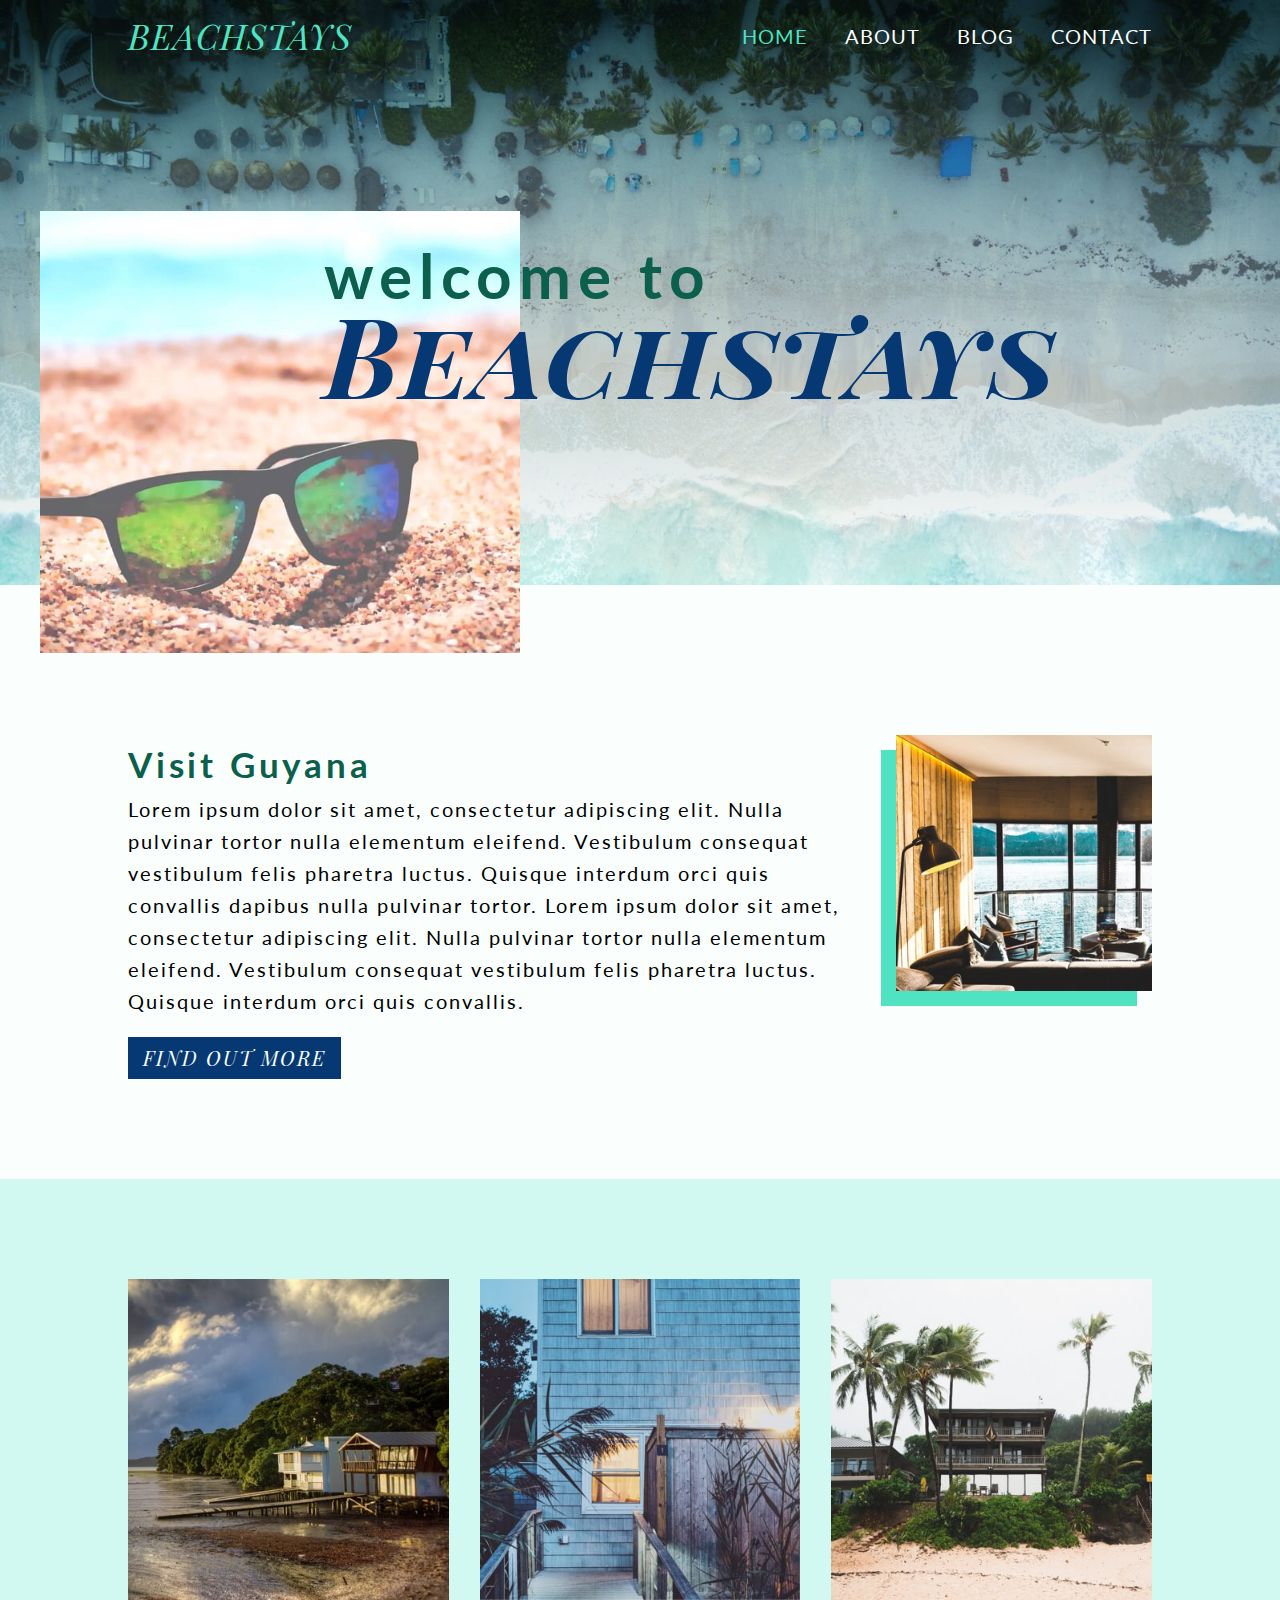
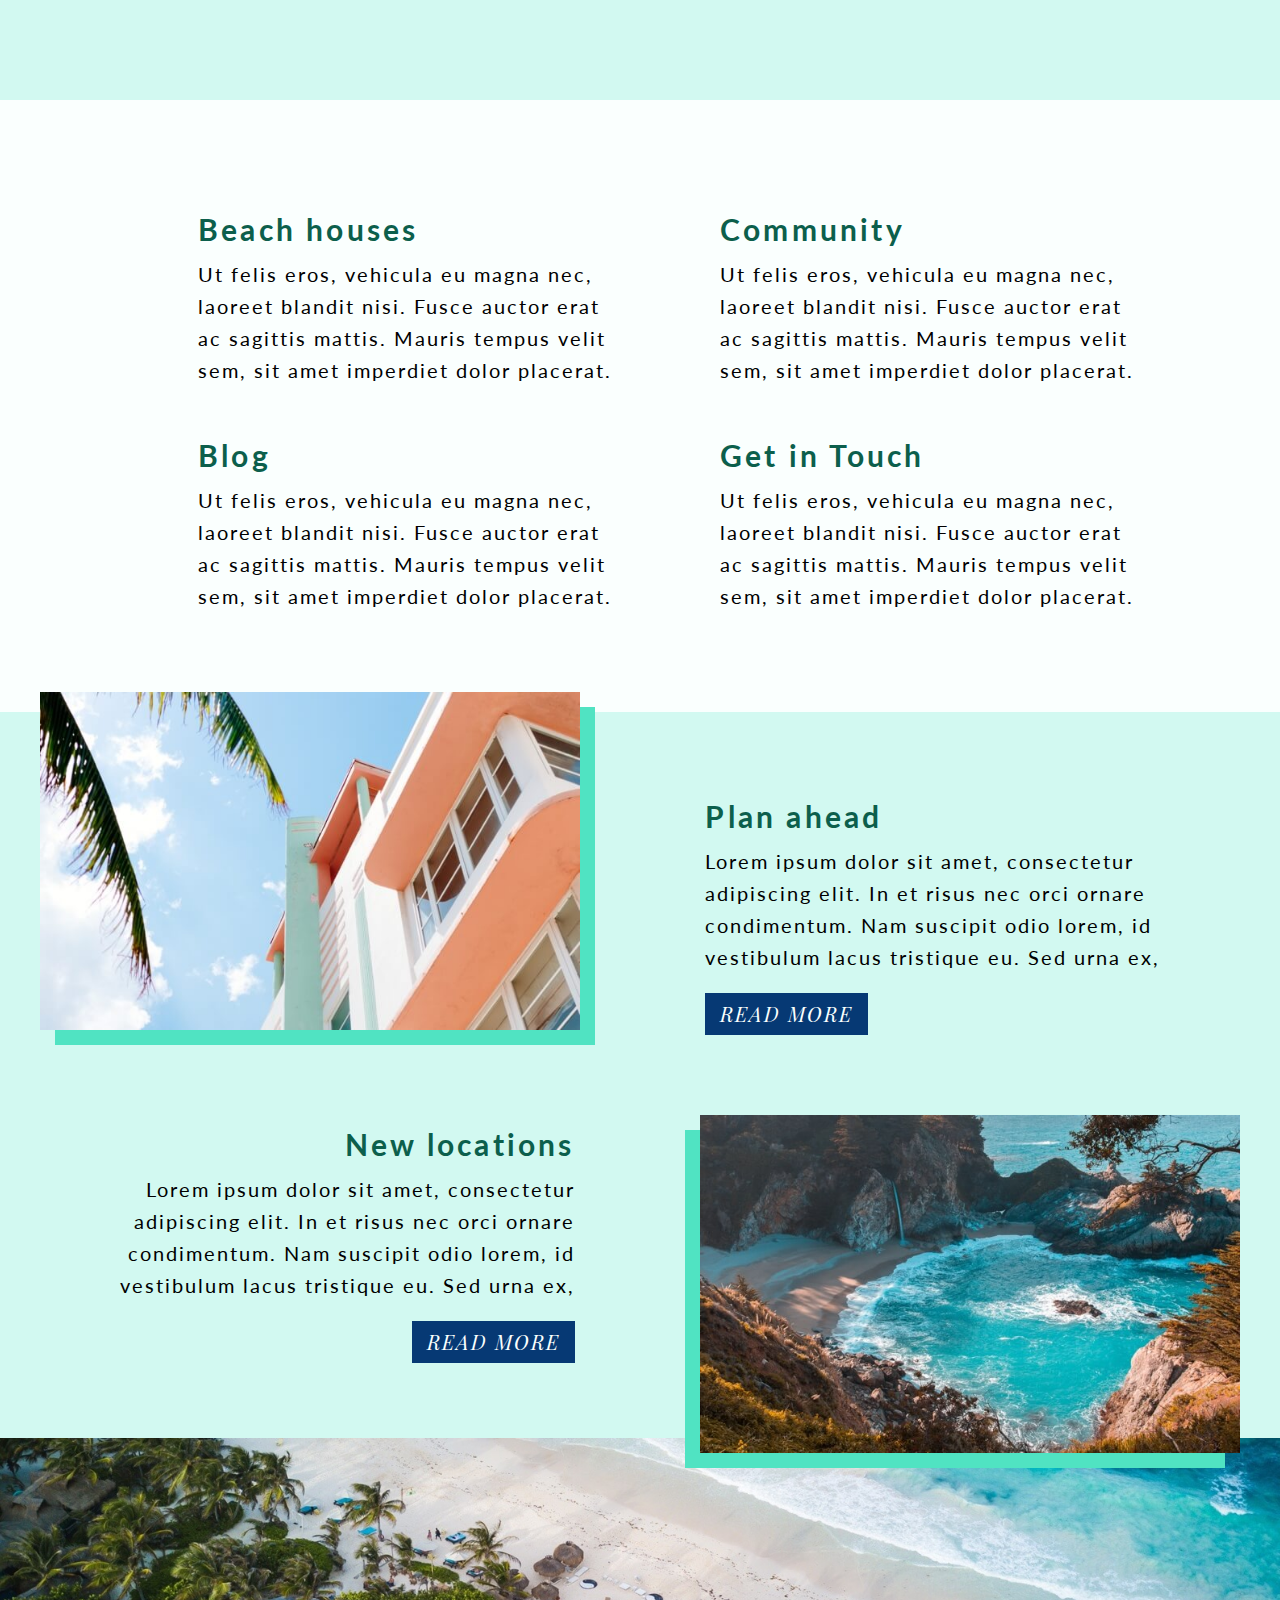
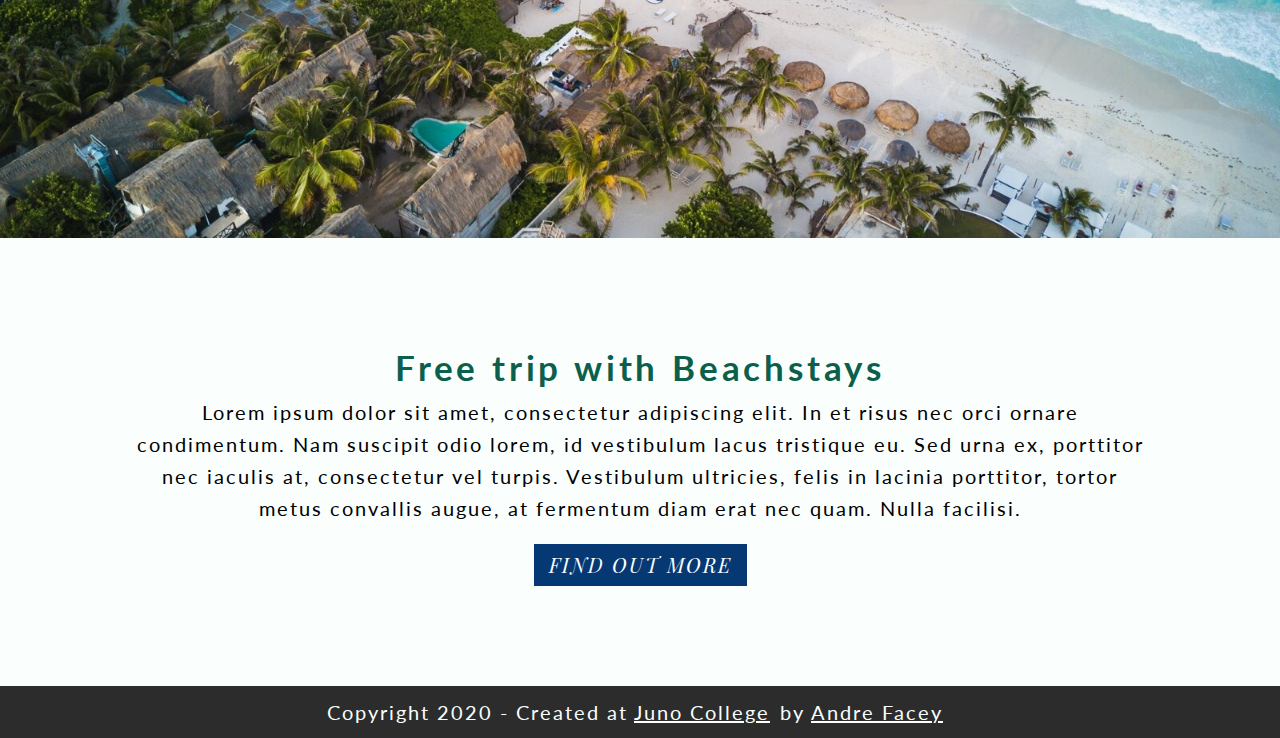
<file: index.html>
<!DOCTYPE html>
<html lang="en">
<head>
  <meta charset="UTF-8">
  <meta name="viewport" content="width=device-width, initial-scale=1.0">
  <!-- Favicons generated from https://favicon.io/emoji-favicons/desert-island/ -->
  <link rel="apple-touch-icon" sizes="180x180" href="./assets/favicon/apple-touch-icon.png">
  <link rel="icon" type="image/png" sizes="32x32" href="./assets/favicon/favicon-32x32.png">
  <link rel="icon" type="image/png" sizes="16x16" href="./assets/favicon/favicon-16x16.png">
  <link rel="manifest" href="./assets/favicon/site.webmanifest">
  <!-- Google Fonts -->
  <link href="https://fonts.googleapis.com/css2?family=Lato:wght@400;700&family=Playfair+Display+SC:ital,wght@1,700&display=swap" rel="stylesheet">
  <!-- Font Awesome -->
  <link rel="stylesheet" href="https://use.fontawesome.com/releases/v5.13.1/css/all.css" integrity="sha384-xxzQGERXS00kBmZW/6qxqJPyxW3UR0BPsL4c8ILaIWXva5kFi7TxkIIaMiKtqV1Q" crossorigin="anonymous">
  <!-- Main Stylesheet -->
  <link rel="stylesheet" href="./styles/style.css">
  <title>Beachstays | Home</title>
</head>
<body class="home">
  <header>
    <!-- skip-links -->
    <nav class="skip-links">
      <ul>
        <li><a href="#main">Skip to main content</a></li>
        <li><a href="#features">Skip to features content</a></li>
        <li><a href="#blogs">Skip to blog section</a></li>
        <li><a href="#contest">Skip to contest section</a></li>
      </ul>
    </nav><!-- ./skip-links -->

    <div class="wrapper-large">
      <div class="wrapper">
        <nav class="main-nav">
          <p class="logo">Beachstays</p>
  
          <!-- hamburger menu icon -->
          <input type="checkbox" id="menu-checkbox" class="menu-checkbox visuallyHidden">
          <label class="menu-icon" for="menu-checkbox">
            <span class="menu-bars" aria-hidden=“true”></span>
            <span class="sr-only">Click here to toggle the navigation menu</span>
          </label>
          <!-- ./hamburger menu icon -->
          
          <!-- main-nav links -->
          <ul>
            <li><a class="link-active" href="./">Home</a></li>
            <li><a href="#">About</a></li>
            <li><a href="./blog.html">Blog</a></li>
            <li><a href="./contact.html">Contact</a></li>
          </ul>
          <!-- main-nav links -->
        </nav><!-- ./main-nav -->
    
        <div class="heading-text">
          <h1><span>Welcome to</span> Beachstays</h1>
        </div>
        
        <div class="img-container">
          <img src="./assets/header-box.jpg" alt="Sunglasses laying on the beach sand">
        </div>
      </div> <!-- ./wrapper -->
    </div><!-- ./wrapper-large-->
  </header>

  <main id="main">
<!-- START of SPOTLIGHT SECTION -->
    <section id="spotlight" class="spotlight">
      <div class="wrapper flex-container">
        <div class="spotlight-content">
          <h2>Visit Guyana</h2>
          <p>Lorem ipsum dolor sit amet, consectetur adipiscing elit. Nulla pulvinar tortor nulla elementum eleifend. Vestibulum consequat vestibulum felis pharetra luctus. Quisque interdum orci quis convallis dapibus nulla pulvinar tortor. Lorem ipsum dolor sit amet, consectetur adipiscing elit. Nulla pulvinar tortor nulla elementum eleifend. Vestibulum consequat vestibulum felis pharetra luctus. Quisque interdum orci quis convallis.</p>
          <a href="#" class="btn">Find out more</a>
        </div><!-- ./spotlight-content-->
        <div class="img-container">
          <img src="./assets/small-box.jpg" alt="Room with window outlooking the water">
        </div><!-- ./img-container -->
      </div><!-- ./wrapper + flex-container -->
    </section><!-- ./spotlight section-->

<!-- START of GALLERY SECTION -->
    <section class="gallery">
      <div class="wrapper flex-container">
        <div class="img-container"><img src="./assets/gallery-image1.jpg" alt="Overlooking two beach houses surrounded by trees with their docks extending the water"></div>
        <div class="img-container"><img src="./assets/gallery-image2.jpg" alt="Walkway to a house at dawn surrounded by bushes"></div>
        <div class="img-container"><img src="./assets/gallery-image3.jpg" alt="Three story house on the beach shore surrounded by palm trees"></div>
      </div>
    </section><!-- ./gallery section -->

    <!-- START of FEATURES SECTION -->
    <section id="features" class="features">
      <div class="wrapper grid-container">
        <h2 class="sr-only">Features</h2>
        <!-- Beach Houses -->
        <div class="feature-container">
          <div class="icon-container fa-stack" aria-hidden="true">
            <i class="fas fa-circle fa-stack-2x"></i>
            <i class="fas fa-home fa-stack-1x"></i>
          </div><!-- ./icon-container + fa-stack -->
          <div class="feature-content">
            <h3>Beach houses</h3>
            <p>Ut felis eros, vehicula eu magna nec, laoreet blandit nisi. Fusce auctor erat ac sagittis mattis. Mauris tempus velit sem, sit amet imperdiet dolor placerat.</p>
          </div><!-- ./feature-content -->
        </div><!-- ./feature-container -->

        <!-- Community -->
        <div class="feature-container">
          <div class="icon-container fa-stack" aria-hidden="true">
            <i class="fas fa-circle fa-stack-2x"></i>
            <i class="fas fa-users fa-stack-1x"></i>
          </div><!-- ./icon-container + fa-stack -->
          <div class="feature-content">
            <h3>Community</h3>
            <p>Ut felis eros, vehicula eu magna nec, laoreet blandit nisi. Fusce auctor erat ac sagittis mattis. Mauris tempus velit sem, sit amet imperdiet dolor placerat.</p>
          </div><!-- ./feature-content -->
        </div><!-- ./feature-container -->
      
        <!-- Blog -->
        <div class="feature-container">
          <div class="icon-container fa-stack" aria-hidden="true">
            <i class="fas fa-circle fa-stack-2x"></i>
            <i class="fas fa-file fa-stack-1x"></i>
          </div><!-- ./icon-container + fa-stack -->
          <div class="feature-content">
            <h3>Blog</h3>
            <p>Ut felis eros, vehicula eu magna nec, laoreet blandit nisi. Fusce auctor erat ac sagittis mattis. Mauris tempus velit sem, sit amet imperdiet dolor placerat.</p>
          </div><!-- ./feature-content -->
        </div><!-- ./feature-container-->

        <!-- Get in Touch -->
        <div class="feature-container">
          <div class="icon-container fa-stack" aria-hidden="true">
            <i class="fas fa-circle fa-stack-2x"></i>
            <i class="fas fa-phone fa-stack-1x"></i>
          </div><!-- ./icon-container + fa-stack -->
          <div class="feature-content">
            <h3>Get in Touch</h3>
            <p>Ut felis eros, vehicula eu magna nec, laoreet blandit nisi. Fusce auctor erat ac sagittis mattis. Mauris tempus velit sem, sit amet imperdiet dolor placerat.</p>
          </div><!-- ./feature-content -->
        </div><!-- ./feature-container -->

      </div> <!-- ./wrapper + grid-container -->
    </section><!-- ./features section -->
  
    <!-- START of BLOGS SECTION -->
    <section id="blogs" class="blogs">
      <div class="wrapper-large grid-container">
        <h2 class="sr-only">Blog Posts</h2>
        <div class="blog-container">
          <div class="img-container">
            <img src="./assets/left-image.jpg" alt="Upward look of a white and peach coloured building and the blue sky">
          </div><!-- ./img-container -->

          <!-- Plan ahead -->
          <article class="blog-post">
            <div class="wrapper">
              <h3>Plan ahead</h3>
              <p>Lorem ipsum dolor sit amet, consectetur adipiscing elit. In et risus nec orci ornare condimentum. Nam suscipit odio lorem, id vestibulum lacus tristique eu. Sed urna ex, </p>
              <a href="#" class="btn">Read more <span class="sr-only">of the plan ahead blog post</span></a>
            </div><!-- ./wrapper -->
          </article><!-- ./blog-post -->
        </div><!-- ./blog-container -->
  
        <!-- New locations -->
        <div class="blog-container">

          <div class="img-container">
            <img src="./assets/right-image.jpg" alt="High vantage view of a beach and the ocean surrounded by low mountains">
          </div><!-- ./img-container-->

          <article class="blog-post">
            <div class="wrapper">
              <h3>New locations</h3>
              <p>Lorem ipsum dolor sit amet, consectetur adipiscing elit. In et risus nec orci ornare condimentum. Nam suscipit odio lorem, id vestibulum lacus tristique eu. Sed urna ex, </p>
              <a href="#" class="btn">Read more <span class="sr-only">of the new locations blog post</span></a>
            </div><!-- ./wrapper -->
          </article><!-- ./blog-post -->

        </div><!-- ./blog-container -->
      </div><!-- ./wrapper-large + grid-container -->
      
    </section><!-- ./blog section -->

    <!-- START of CONTEST SECTION -->
    <section id="contest" class="contest">
      <div class="img-container">
        <img src="./assets/banner-image.jpg" alt="Birds eye view of beach shore with palm trees and gazebos">
      </div><!-- ./img-container -->

      <div class="wrapper">
        <h2>Free trip with Beachstays</h2>
        <p>Lorem ipsum dolor sit amet, consectetur adipiscing elit. In et risus nec orci ornare condimentum. Nam suscipit odio lorem, id vestibulum lacus tristique eu. Sed urna ex, porttitor nec iaculis at, consectetur vel turpis. Vestibulum ultricies, felis in lacinia porttitor, tortor metus convallis augue, at fermentum diam erat nec quam. Nulla facilisi.</p>
        <a href="#" class="btn">Find out more</a>
      </div><!-- ./wrapper -->

    </section><!-- ./content section-->
  </main>
  <!-- START of FOOTER -->
  <footer>
    <p>Copyright 2020 - Created at <a href="https://junocollege.com" target="_blank"  rel="noopner noreferrer">Juno College</a>by <a href="https://andrefacey.com" target="_blank" rel="noopner noreferrer">Andre Facey</a></p>
  </footer>
</body>
</html>
</file>
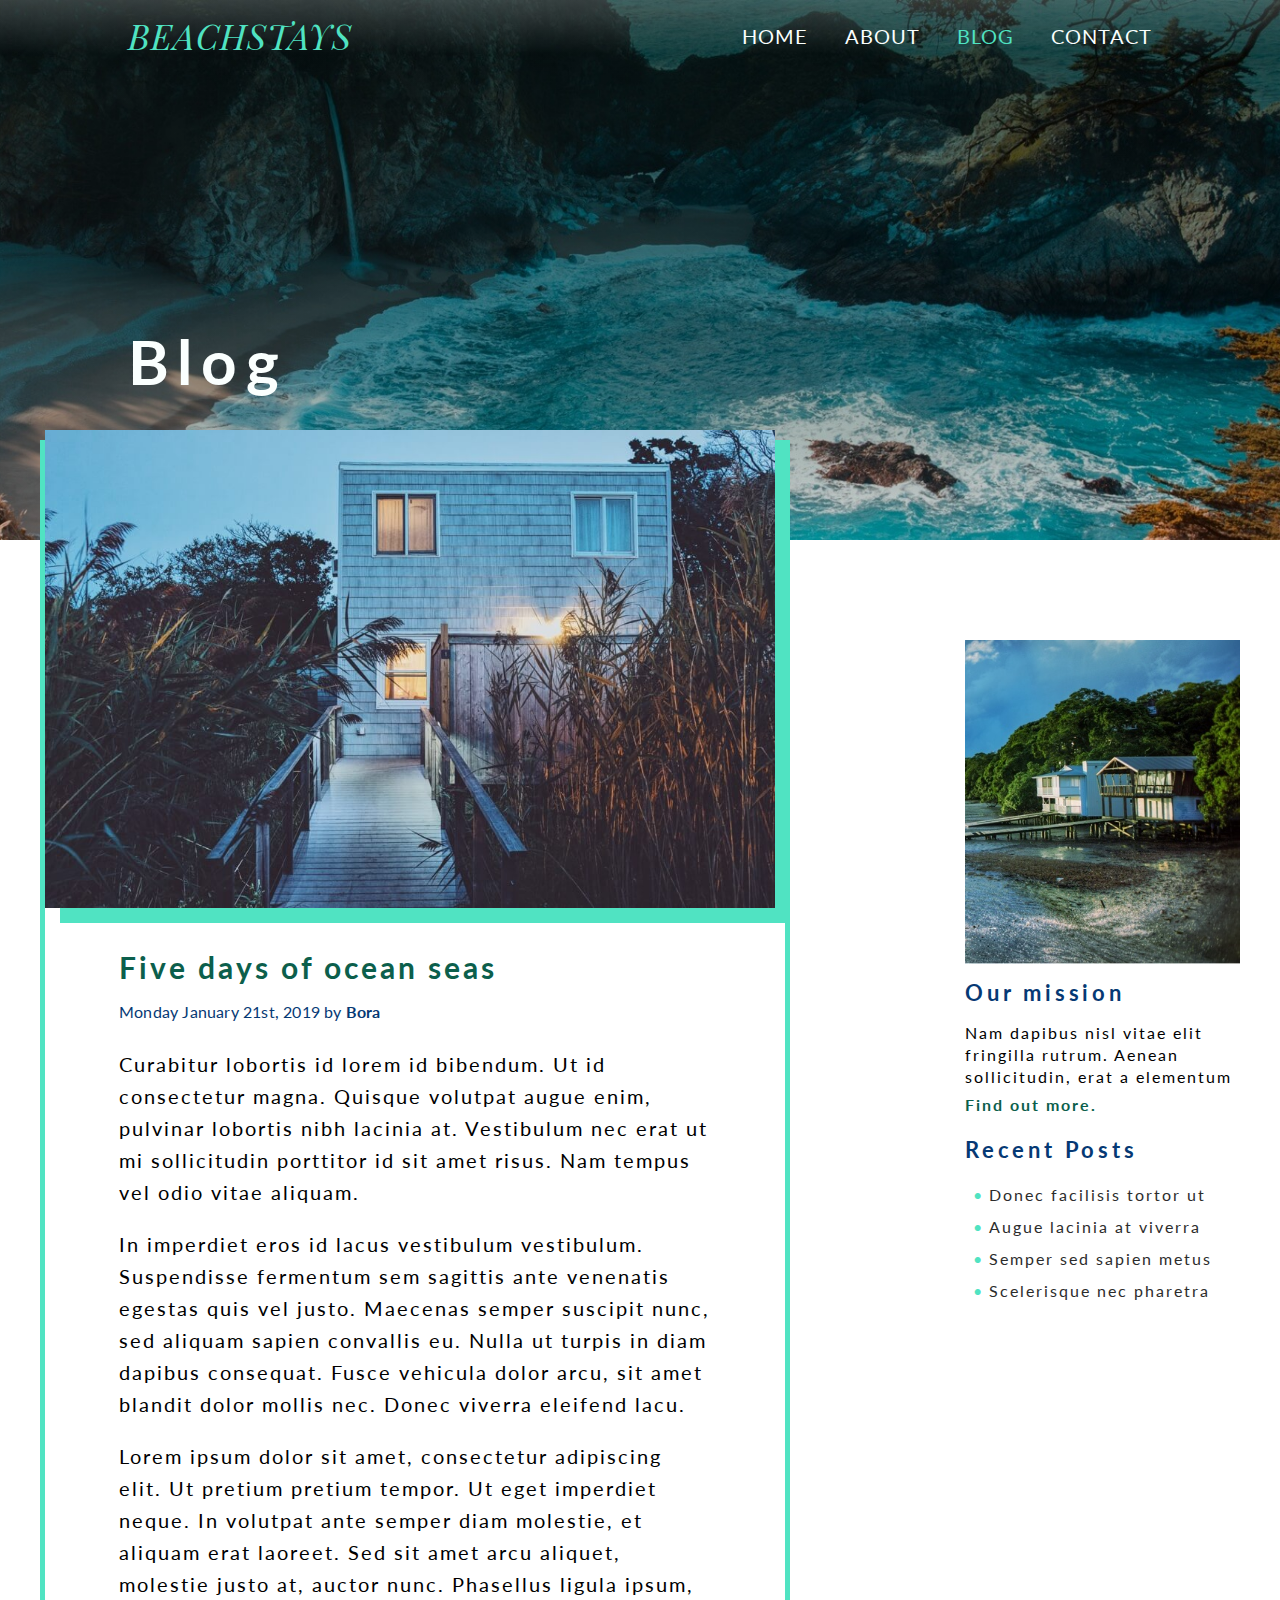
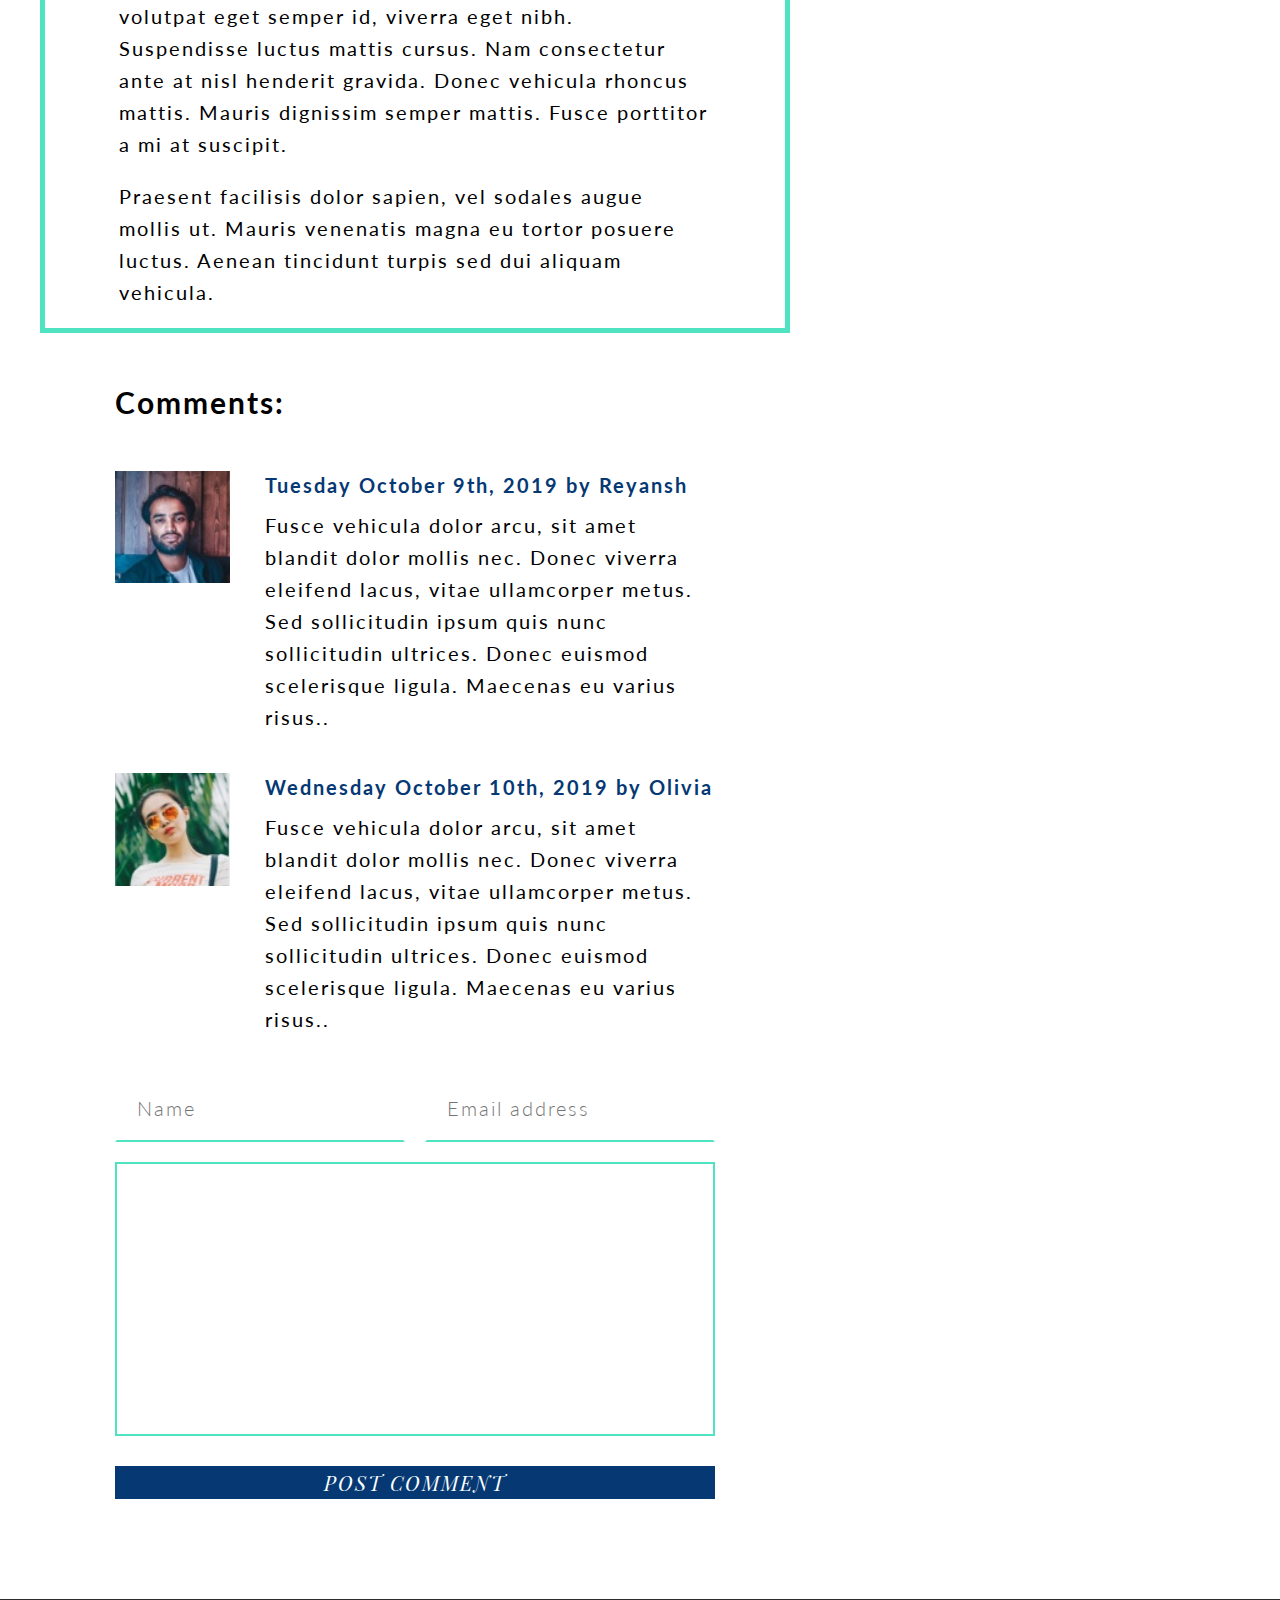
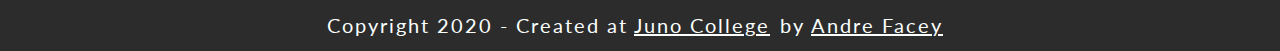
<file: blog.html>
<!DOCTYPE html>
<html lang="en">
<head>
  <meta charset="UTF-8">
  <meta name="viewport" content="width=device-width, initial-scale=1.0">
  <!-- Favicons generated from https://favicon.io/emoji-favicons/desert-island/ -->
  <link rel="apple-touch-icon" sizes="180x180" href="./assets/favicon/apple-touch-icon.png">
  <link rel="icon" type="image/png" sizes="32x32" href="./assets/favicon/favicon-32x32.png">
  <link rel="icon" type="image/png" sizes="16x16" href="./assets/favicon/favicon-16x16.png">
  <link rel="manifest" href="./assets/favicon/site.webmanifest">
  <!-- Google Fonts -->
  <link href="https://fonts.googleapis.com/css2?family=Lato:wght@400;700&family=Playfair+Display+SC:ital,wght@1,700&display=swap" rel="stylesheet">
  <!-- Main Stylesheet -->
  <link rel="stylesheet" href="./styles/style.css">
  <title>Beachstays | Blog</title>
</head>
<body class="blog">
  <header>
    <!-- skip-links -->
    <nav class="skip-links">
      <ul>
        <li><a href="#blog-post">Skip to blog content</a></li>
        <li><a href="#blog-post-comments">Skip to blog comments</a></li>
        <li><a href="#blog-submit-comment">Skip to submit comment</a></li>
      </ul>
    </nav><!-- ./skip-links -->
    <div class="wrapper-large">
      <div class="wrapper">
        <!-- main-nav -->
        <nav class="main-nav">
          <p class="logo">Beachstays</p>
  
          <!-- hamburger menu -->
          <input type="checkbox" id="menu-checkbox" class="menu-checkbox visuallyHidden">
          <label class="menu-icon" for="menu-checkbox">
            <span class="menu-bars" aria-hidden=“true”></span>
            <span class="sr-only">Click here to toggle the navigation menu</span>
          </label>
          <!-- ./hamburger menu -->

          <ul>
            <li><a href="./">Home</a></li>
            <li><a href="#">About</a></li>
            <li><a class="link-active" href="./blog.html">Blog</a></li>
            <li><a href="./contact.html">Contact</a></li>
          </ul>
        </nav>
        <!-- ./main-nav -->
    
        <h1>Blog</h1>
        
      </div> <!-- ./wrapper -->
    </div><!-- ./wrapper-large -->
  </header>

<!-- START of MAIN -->
  <main id="main">
    <div class="wrapper-large flex-container">

      <section id="blog-post" class="blog-post">
        <div class="blog-post-content">
          
          <div class="img-container">
            <img src="./assets/post-image.jpg" alt="Walkway to a house at dawn surrounded by bushes">
          </div><!-- ./img-container -->

          <div class="wrapper">
            <!-- start of blog-content -->
            <article class="blog-content">
              <h2>Five days of ocean seas</h2>
              <p class="blog-content-date">Monday January 21st, 2019 by <strong>Bora</strong></p>
              
              <p class="blog-content-paragraph">
                Curabitur lobortis id lorem id bibendum. Ut id consectetur magna. Quisque volutpat augue enim, pulvinar lobortis nibh lacinia at. Vestibulum nec erat ut mi sollicitudin porttitor id sit amet risus. Nam tempus vel odio vitae aliquam.
              </p>
  
              <p class="blog-content-paragraph">
                In imperdiet eros id lacus vestibulum vestibulum. Suspendisse fermentum sem sagittis ante venenatis egestas quis vel justo. Maecenas semper suscipit nunc, sed aliquam sapien convallis eu. Nulla ut turpis in diam dapibus consequat. Fusce vehicula dolor arcu, sit amet blandit dolor mollis nec. Donec viverra eleifend lacu.
              </p>
  
              <p class="blog-content-paragraph">
                Lorem ipsum dolor sit amet, consectetur adipiscing elit. Ut pretium pretium tempor. Ut eget imperdiet neque. In volutpat ante semper diam molestie, et aliquam erat laoreet. Sed sit amet arcu aliquet, molestie justo at, auctor nunc. Phasellus ligula ipsum, volutpat eget semper id, viverra eget nibh. Suspendisse luctus mattis cursus. Nam consectetur ante at nisl henderit gravida. Donec vehicula rhoncus mattis. Mauris dignissim semper mattis. Fusce porttitor a mi at suscipit.
              </p>
              
              <p class="blog-content-paragraph">
                Praesent facilisis dolor sapien, vel sodales augue mollis ut. Mauris venenatis magna eu tortor posuere luctus. Aenean tincidunt turpis sed dui aliquam vehicula.
              </p>
            </article><!-- ./blog-content -->
          </div> <!-- ./wrapper -->
        </div><!-- ./blog-post-content -->

        <!-- start of blog-post-comments -->
        <div id="blog-post-comments" class="blog-post-comments">

          <div class="wrapper flex-container">
            <h2>Comments:</h2>

            <article class="comment-container">
              <div class="img-container">
                <img src="./assets/comment-image.jpg" alt="Reyansh">
              </div><!-- ./img-container -->
              <div class="comment-content">
                <h3>Tuesday October 9th, 2019 by Reyansh</h3>
                <p>Fusce vehicula dolor arcu, sit amet blandit dolor mollis nec. Donec viverra eleifend lacus, vitae ullamcorper metus. Sed sollicitudin ipsum quis nunc sollicitudin ultrices. Donec euismod scelerisque ligula. Maecenas eu varius risus..</p>
              </div><!-- ./comment-content-->
            </article><!-- ./comment-container -->

            <article class="comment-container">
              <div class="img-container">
                <img src="./assets/comment-image2.jpg" alt="Olivia">
              </div><!-- ./img-container -->
              <div class="comment-content">
                <h3>Wednesday October 10th, 2019 by Olivia</h3>
                <p>Fusce vehicula dolor arcu, sit amet blandit dolor mollis nec. Donec viverra eleifend lacus, vitae ullamcorper metus. Sed sollicitudin ipsum quis nunc sollicitudin ultrices. Donec euismod scelerisque ligula. Maecenas eu varius risus..</p>
              </div><!-- ./comment-content-->
            </article><!-- ./comment-container -->
  
            <form id="blog-submit-comment" action="#">
              <fieldset>
                <legend class="sr-only">Enter your Name and Email Address</legend>
                <!-- chrome does not apply flex-container to a fieldset -->
                <div class="container">
                  <label class="sr-only" for="name">Name</label>
                  <input type="text" id="name" name="name" placeholder="Name">
    
                  <label class="sr-only" for="email">Email address</label>
                  <input type="email" id="email" name="email" placeholder="Email address">
                </div><!-- ./container-->
              </fieldset>

              <label class="sr-only" for="comment">Comment</label>
              <textarea name="comment" id="comment" cols="30" rows="10"></textarea>

              <input type="submit" class="btn" value="post comment">
            </form><!-- ./blog-submit-comment -->

          </div><!-- ./wrapper + container -->
        </div><!-- ./blog-post-comments -->

      </section><!-- ./blog-post section-->

      <!-- START of ASIDE -->
      <aside>
        <div class="img-container">
          <img src="./assets/sidebar-image.jpg" alt="Overlooking two beach houses surrounded by trees with their docks extending the water">
        </div><!-- ./img-container -->
        
        <div class="aside-content">
          <article class="aside-mission">
            <h2>Our mission</h2>  
            <p>Nam dapibus nisl vitae elit fringilla rutrum. Aenean sollicitudin, erat a elementum</p>
            <a href="#">Find out more.</a>
          </article><!-- ./aside-mission-->

          <article class="aside-recent-posts">
            <h2>Recent Posts</h2>
            <ul>
              <li><a href="#">Donec facilisis tortor ut</a></li>
              <li><a href="#">Augue lacinia at viverra</a></li>
              <li><a href="#">Semper sed sapien metus</a></li>
              <li><a href="#">Scelerisque nec pharetra</a></li>
            </ul>
          </article><!-- ./aside-content-posts -->
        </div><!-- ./aside-content -->
      
      </aside>
      
    </div> <!-- ./wrapper-large + flex-container -->
  </main>
  <!-- START of FOOTER -->
  <footer>
    <p>Copyright 2020 - Created at <a href="https://junocollege.com" target="_blank"  rel="noopner noreferrer">Juno College</a>by <a href="https://andrefacey.com" target="_blank" rel="noopner noreferrer">Andre Facey</a></p>
  </footer>
</body>
</html>
</file>
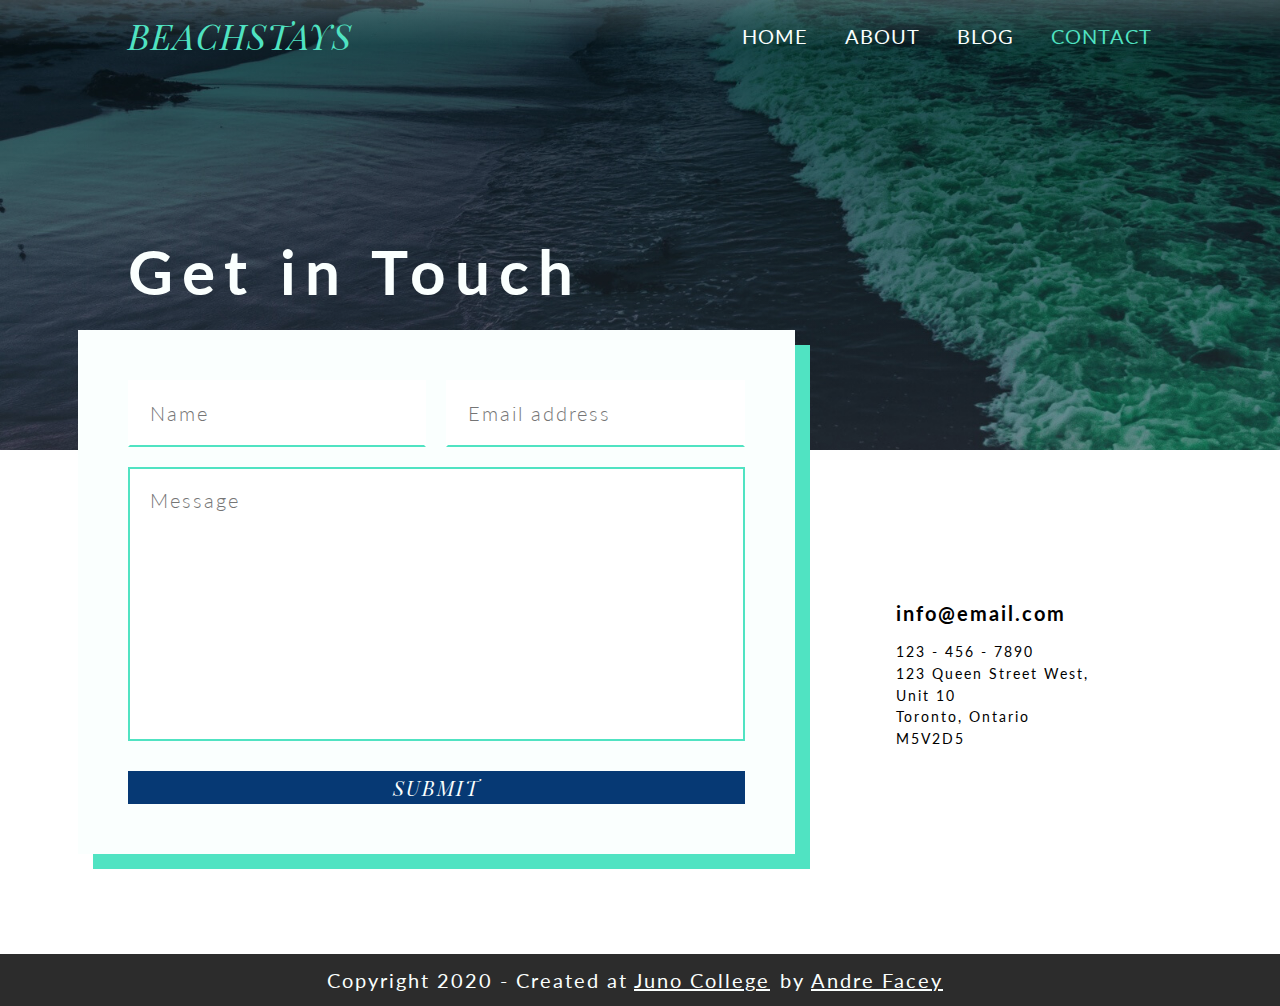
<file: contact.html>
<!DOCTYPE html>
<html lang="en">
<head>
  <meta charset="UTF-8">
  <meta name="viewport" content="width=device-width, initial-scale=1.0">
  <!-- Favicons generated from https://favicon.io/emoji-favicons/desert-island/ -->
  <link rel="apple-touch-icon" sizes="180x180" href="./assets/favicon/apple-touch-icon.png">
  <link rel="icon" type="image/png" sizes="32x32" href="./assets/favicon/favicon-32x32.png">
  <link rel="icon" type="image/png" sizes="16x16" href="./assets/favicon/favicon-16x16.png">
  <link rel="manifest" href="./assets/favicon/site.webmanifest">
  <!-- Google Fonts -->
  <link href="https://fonts.googleapis.com/css2?family=Lato:wght@400;700&family=Playfair+Display+SC:ital,wght@1,700&display=swap" rel="stylesheet">
  <!-- Font Awesome -->
  <link rel="stylesheet" href="https://use.fontawesome.com/releases/v5.13.1/css/all.css" integrity="sha384-xxzQGERXS00kBmZW/6qxqJPyxW3UR0BPsL4c8ILaIWXva5kFi7TxkIIaMiKtqV1Q" crossorigin="anonymous">
  <!-- Main Stylesheet -->
  <link rel="stylesheet" href="./styles/style.css">
  <title>Beachstays | Contact</title>
</head>
<body class="contact">
  <header>
    <!-- skip-links -->
    <nav class="skip-links">
      <ul>
        <li><a href="#contact-form">Skip to contact form</a></li>
        <li><a href="#contact-socials">Skip to social media links</a></li>
        <li><a href="#contact-email">Skip to contact email address</a></li>
        <li><a href="#contact-address">Skip to office address</a></li>
      </ul>
    </nav><!-- ./skip-links -->
    <div class="wrapper flex-container">
      <nav class="main-nav">
        <p class="logo">Beachstays</p>

        <!-- hamburger menu -->
        <input type="checkbox" id="menu-checkbox" class="menu-checkbox visuallyHidden">
        <label class="menu-icon" for="menu-checkbox">
          <span class="menu-bars" aria-hidden=“true”></span>
          <span class="sr-only">Click here to toggle the navigation menu</span>
        </label>
        <!-- ./hamburger menu -->
        <ul>
          <li><a href="./">Home</a></li>
          <li><a href="#">About</a></li>
          <li><a href="./blog.html">Blog</a></li>
          <li><a class="link-active" href="./contact.html">Contact</a></li>
        </ul>
      </nav>
  
      <h1>Get in Touch</h1>
      
    </div>
  </header>

  <!-- START of MAIN -->
  <main>
    <div class="wrapper">
      <div class="flex-container">
        <!-- START of CONTACT FORM SECTION -->
        <section id="contact-form" class="contact-form">
          <form action="#">
            <fieldset>
              <legend class="sr-only">Enter your Name and Email Address</legend>
              <div class="container"> <!-- chrome does not apply fieldset as a flex-container-->
                <!-- Name -->
                <label class="sr-only" for="name">Name</label>
                <input type="text" id="name" name="name" placeholder="Name">
                <!-- Email -->
                <label class="sr-only" for="email">Email address</label>
                <input type="email" id="email" name="email" placeholder="Email address">
              </div>
            </fieldset>
            <!-- Comment -->
            <label class="sr-only" for="comment">Comment</label>
            <textarea name="comment" id="comment" placeholder="Message" cols="30" rows="10"></textarea>
    
            <input type="submit" class="btn" value="submit">
          </form>
    
      </section><!-- ./contact-form -->
        
      <!-- START of ASIDE -->
        <aside>
          <!-- Social Icons -->
          <ul id="contact-socials" class="socials">
            
            <!-- facebook -->
            <li>
              <a href="#">
                <span class="sr-only">visit our facebook page</span>
                <i class="fab fa-facebook-f" aria-hidden="true"></i>
              </a>
            </li>

            <!-- instagram -->
            <li>
              <a href="#">
                <span class="sr-only">visit our instagram page</span>
                <i class="fab fa-instagram" aria-hidden="true"></i>
              </a>
            </li>

            <!-- twitter -->
            <li>
              <a href="#">
                <span class="sr-only">visit our twitter page</span>
                <i class="fab fa-twitter" aria-hidden="true"></i></a>
            </li>

            <!-- whatsapp -->
            <li>
              <a href="#">
                <span class="sr-only">contact us on whatsapp</span>
                <i class="fab fa-whatsapp" aria-hidden="true"></i>
              </a>
            </li>

          </ul><!-- ./socials -->
          
          <!-- Contact Email -->
          <a id="contact-email" href="mailto:info@email.com">info@email.com</a>
          
          <!-- Contact Address -->
          <address id="contact-address" class="address">
            <p>123 - 456 - 7890</p>
            <p>123 Queen Street West,</p>
            <p>Unit 10</p>
            <p>Toronto, Ontario</p>
            <p>M5V2D5</p>
          </address> <!-- ./address -->
        </aside>

      </div><!-- ./flex-container -->
    </div> <!-- ./wrapepr -->
  </main>

  <!-- START of FOOTER -->
  <footer>
    <p>Copyright 2020 - Created at <a href="https://junocollege.com" target="_blank"  rel="noopner noreferrer">Juno College</a>by <a href="https://andrefacey.com" target="_blank" rel="noopner noreferrer">Andre Facey</a></p>
  </footer>
</body>
</html>
</file>
<file: styles/style.css>
html {
  line-height: 1.15;
  -ms-text-size-adjust: 100%;
  -webkit-text-size-adjust: 100%; }

body {
  margin: 0; }

article, aside, footer, header, nav, section {
  display: block; }

h1 {
  font-size: 2em;
  margin: .67em 0; }

figcaption, figure, main {
  display: block; }

figure {
  margin: 1em 40px; }

hr {
  box-sizing: content-box;
  height: 0;
  overflow: visible; }

pre {
  font-family: monospace,monospace;
  font-size: 1em; }

a {
  background-color: transparent;
  -webkit-text-decoration-skip: objects; }

abbr[title] {
  border-bottom: none;
  text-decoration: underline;
  text-decoration: underline dotted; }

b, strong {
  font-weight: inherit; }

b, strong {
  font-weight: bolder; }

code, kbd, samp {
  font-family: monospace,monospace;
  font-size: 1em; }

dfn {
  font-style: italic; }

mark {
  background-color: #ff0;
  color: #000; }

small {
  font-size: 80%; }

sub, sup {
  font-size: 75%;
  line-height: 0;
  position: relative;
  vertical-align: baseline; }

sub {
  bottom: -.25em; }

sup {
  top: -.5em; }

audio, video {
  display: inline-block; }

audio:not([controls]) {
  display: none;
  height: 0; }

img {
  border-style: none; }

svg:not(:root) {
  overflow: hidden; }

button, input, optgroup, select, textarea {
  font-family: sans-serif;
  font-size: 100%;
  line-height: 1.15;
  margin: 0; }

button, input {
  overflow: visible; }

button, select {
  text-transform: none; }

button, html [type=button], [type=reset], [type=submit] {
  -webkit-appearance: button; }

button::-moz-focus-inner, [type=button]::-moz-focus-inner, [type=reset]::-moz-focus-inner, [type=submit]::-moz-focus-inner {
  border-style: none;
  padding: 0; }

button:-moz-focusring, [type=button]:-moz-focusring, [type=reset]:-moz-focusring, [type=submit]:-moz-focusring {
  outline: 1px dotted ButtonText; }

fieldset {
  padding: .35em .75em .625em; }

legend {
  box-sizing: border-box;
  color: inherit;
  display: table;
  max-width: 100%;
  padding: 0;
  white-space: normal; }

progress {
  display: inline-block;
  vertical-align: baseline; }

textarea {
  overflow: auto; }

[type=checkbox], [type=radio] {
  box-sizing: border-box;
  padding: 0; }

[type=number]::-webkit-inner-spin-button, [type=number]::-webkit-outer-spin-button {
  height: auto; }

[type=search] {
  -webkit-appearance: textfield;
  outline-offset: -2px; }

[type=search]::-webkit-search-cancel-button, [type=search]::-webkit-search-decoration {
  -webkit-appearance: none; }

::-webkit-file-upload-button {
  -webkit-appearance: button;
  font: inherit; }

details, menu {
  display: block; }

summary {
  display: list-item; }

canvas {
  display: inline-block; }

template {
  display: none; }

[hidden] {
  display: none; }

.clearfix:after {
  visibility: hidden;
  display: block;
  font-size: 0;
  content: '';
  clear: both;
  height: 0; }

html {
  -moz-box-sizing: border-box;
  -webkit-box-sizing: border-box;
  box-sizing: border-box; }

*, *:before, *:after {
  box-sizing: inherit; }

.sr-only {
  position: absolute;
  width: 1px;
  height: 1px;
  margin: -1px;
  border: 0;
  padding: 0;
  white-space: nowrap;
  clip-path: inset(100%);
  clip: rect(0 0 0 0);
  overflow: hidden; }

.visuallyHidden {
  position: absolute;
  overflow: hidden;
  clip: rect(0 0 0 0);
  height: 1px;
  width: 1px;
  margin: -1px;
  padding: 0;
  border: 0; }

html {
  font-size: 62.5%; }

h1,
h2,
h3,
p,
img,
button,
ul,
li {
  margin: 0;
  padding: 0; }

img {
  width: 100%;
  display: block; }

ul {
  list-style: none; }

a {
  text-decoration: none;
  color: inherit; }

body {
  font-family: "Lato", Arial, sans-serif;
  font-size: 2rem;
  line-height: 32px;
  letter-spacing: 2px; }

.home h1 {
  font-family: "Playfair Display SC", Georgia, serif;
  font-size: 11.12rem;
  font-style: italic;
  letter-spacing: 1px; }
  .home h1 span {
    font-family: "Lato", Arial, sans-serif;
    font-size: 6.2rem;
    text-transform: lowercase;
    font-style: normal;
    letter-spacing: 6.7px; }

h1,
h2,
h3 {
  font-family: "Lato", Arial, sans-serif;
  font-weight: bold;
  line-height: 58px; }

h1 {
  font-size: 6.2rem;
  letter-spacing: 9px; }

h2 {
  font-size: 3.5rem;
  letter-spacing: 3.8px; }

h3 {
  font-size: 3rem;
  letter-spacing: 3.2px; }

@media (max-width: 1024px) {
  body {
    letter-spacing: 1px; } }

@media (max-width: 480px) {
  body {
    font-size: 1.5rem;
    letter-spacing: .4px; } }

.btn {
  display: inline-block;
  padding: 0 10px;
  color: #FAFFFE;
  font-family: "Playfair Display SC", Georgia, serif;
  font-style: italic;
  text-transform: uppercase;
  background-color: #063974;
  border: 5px solid transparent;
  transition: border-color .3s; }
  .btn:hover, .btn:active, .btn:focus {
    border-color: #50E3C2; }

form {
  display: flex;
  flex-direction: column;
  font-weight: 100; }
  form fieldset {
    border: none;
    padding: 0;
    margin: 0 0 2rem 0; }
    form fieldset .container {
      display: flex;
      justify-content: space-between; }
    form fieldset input {
      width: calc(50% - 1rem);
      border-color: transparent transparent #50E3C2 transparent;
      padding: 2rem; }
  form input,
  form textarea {
    font-family: "Lato", Arial, sans-serif;
    font-weight: 300;
    font-size: 2rem;
    letter-spacing: 2px; }
  form input:focus,
  form input:active {
    border-bottom-color: #063974;
    outline: none; }
  form textarea:focus,
  form textarea:active {
    border-color: #063974;
    outline: none; }
  form textarea {
    resize: none;
    border: 2px solid #50E3C2;
    margin-bottom: 3rem;
    padding: 2rem; }

@media (max-width: 480px) {
  form fieldset .container {
    flex-direction: column; }
  form fieldset input {
    width: 100%; } }

.menu-checkbox {
  display: none; }
  .menu-checkbox:checked + .menu-icon .menu-bars {
    background-color: transparent; }
    .menu-checkbox:checked + .menu-icon .menu-bars::before {
      transform: rotate(45deg);
      top: 0; }
    .menu-checkbox:checked + .menu-icon .menu-bars::after {
      transform: rotate(135deg);
      top: 0; }
  .menu-checkbox:checked:focus + .menu-icon .menu-bars {
    background-color: transparent; }
  .menu-checkbox:checked:focus + .menu-icon .menu-bars::before,
  .menu-checkbox:checked:focus + .menu-icon .menu-bars::after {
    background-color: #50E3C2;
    top: 0; }

.menu-icon {
  padding: 1rem;
  display: none;
  position: relative;
  top: .5rem;
  z-index: 100; }

.menu-icon:hover,
.menu-checkbox:focus + .menu-icon {
  cursor: pointer; }
  .menu-icon:hover .menu-bars,
  .menu-icon:hover .menu-bars::before,
  .menu-icon:hover .menu-bars::after,
  .menu-checkbox:focus + .menu-icon .menu-bars,
  .menu-checkbox:focus + .menu-icon .menu-bars::before,
  .menu-checkbox:focus + .menu-icon .menu-bars::after {
    background-color: #50E3C2; }
  .menu-icon:hover .menu-bars::before,
  .menu-checkbox:focus + .menu-icon .menu-bars::before {
    top: 1.4rem; }
  .menu-icon:hover .menu-bars::after,
  .menu-checkbox:focus + .menu-icon .menu-bars::after {
    top: -1.4rem; }

/* ------------------- COLLAPSED NAV MENU - BARS */
.menu-bars {
  background-color: #FAFFFE;
  display: inline-block;
  width: 40px;
  height: 3px;
  position: relative; }
  .menu-bars::before, .menu-bars::after {
    content: "";
    width: inherit;
    height: inherit;
    display: inline-block;
    position: absolute;
    background-color: #FAFFFE;
    transition: top .2s, transform .2s; }
  .menu-bars::before {
    top: 1rem; }
  .menu-bars::after {
    top: -1rem; }

.skip-links {
  position: relative; }
  .skip-links a {
    position: absolute;
    top: -100%;
    left: -100%;
    transform: translateX(-50%);
    z-index: 100;
    color: #FAFFFE;
    background-color: #063974;
    padding: 2rem; }
    .skip-links a:focus {
      top: 0;
      left: 50%; }

header {
  padding-top: 2rem;
  background-size: cover;
  background-position: top center;
  display: flex;
  flex-direction: column; }
  header .main-nav {
    display: flex;
    justify-content: space-between;
    align-items: center;
    text-transform: uppercase; }
    header .main-nav .logo {
      font-family: "Playfair Display SC", Georgia, serif;
      font-style: italic;
      color: #50E3C2;
      font-size: 3.46rem;
      letter-spacing: 1px; }
    header .main-nav li {
      display: inline-block; }
      header .main-nav li:not(:last-child) {
        margin-right: 3rem; }
    header .main-nav .link-active {
      color: #50E3C2; }
    header .main-nav a {
      color: #FAFFFE;
      letter-spacing: 1px;
      position: relative; }
      header .main-nav a::after {
        content: '';
        height: 2px;
        position: absolute;
        left: 0;
        bottom: -8px;
        width: 100%;
        background-color: #50E3C2;
        opacity: 0;
        transition: opacity .3s ease; }
      header .main-nav a:hover, header .main-nav a:focus {
        color: #50E3C2; }
        header .main-nav a:hover::after, header .main-nav a:focus::after {
          opacity: 1; }

@media (max-width: 800px) {
  header .menu-checkbox,
  header .menu-icon {
    display: block; }
  header .menu-checkbox:checked + .menu-icon {
    position: fixed;
    right: 10%;
    top: 2rem; }
  header .menu-checkbox:checked ~ ul {
    padding: 25px 0;
    top: 0; }
  header .main-nav .logo {
    font-size: calc(1.6rem + 2vw);
    padding-top: 2rem; }
  header .main-nav ul {
    background-color: #063974;
    position: fixed;
    top: -150%;
    left: -0;
    width: 100%;
    z-index: 50;
    transition: top .3s;
    display: flex;
    flex-direction: column; }
  header .main-nav li {
    margin: 2rem;
    text-align: center; }
    header .main-nav li:first-of-type {
      margin-top: 6rem; }
  header .main-nav a {
    color: #FAFFFE;
    padding: 1.5rem 20%;
    font-size: 2.2rem; }
    header .main-nav a:hover, header .main-nav a:focus {
      background-color: #FAFFFE;
      color: #063974; }
    header .main-nav a::after {
      display: none; } }

footer {
  background-color: #2C2C2C;
  color: #FAFFFE;
  text-align: center;
  padding: 1rem; }
  footer a {
    color: #FAFFFE;
    text-decoration: underline;
    padding: 1rem 1rem 1rem 0; }

.wrapper {
  max-width: 1200px;
  width: 80%;
  margin: 0 auto; }

.wrapper-large {
  width: 100%;
  max-width: 1200px;
  margin: 0 auto; }

.home header {
  background-image: linear-gradient(rgba(0, 0, 0, 0.3) 10%, rgba(255, 255, 255, 0.5)), url(../assets/home-image-1.jpg);
  height: 65vh; }
  .home header .wrapper-large {
    flex: 1;
    position: relative; }
  .home header .wrapper-large .wrapper {
    width: 80vw; }
  .home header .heading-text {
    position: absolute;
    z-index: 10;
    top: 40%;
    left: 55%;
    transform: translateX(-50%); }
  .home header h1 {
    color: #063974;
    margin-left: -20px; }
    .home header h1 span {
      display: block;
      color: #0C5F4C;
      margin-bottom: 2rem; }
  .home header .img-container {
    max-width: calc(1200px * .4);
    width: 55vh;
    position: absolute;
    bottom: -12%;
    left: 0; }

.home .spotlight {
  padding: 15rem 0 10rem;
  background-color: #FAFFFE; }
  .home .spotlight .flex-container {
    display: flex;
    justify-content: space-between; }
  .home .spotlight-content {
    width: calc(70%); }
    .home .spotlight-content h2 {
      color: #0C5F4C; }
    .home .spotlight-content p {
      margin-bottom: 2rem; }
  .home .spotlight .img-container {
    width: calc(25%); }
    .home .spotlight .img-container img {
      box-shadow: -15px 15px 0 #50E3C2; }

.home .gallery {
  background-color: #D2F9F1;
  padding: 10rem 0; }
  .home .gallery .flex-container {
    display: flex;
    justify-content: space-between; }
  .home .gallery .img-container {
    width: calc(100% / 3 - 2%); }

.home .features {
  background-color: #FAFFFE;
  padding: 10rem 0; }
  .home .features .grid-container {
    display: grid;
    grid-template-columns: repeat(auto-fit, minmax(400px, 1fr));
    gap: 4rem 2rem; }
  .home .features .feature-container {
    display: flex;
    justify-content: space-between;
    display: grid;
    grid-template-columns: 5rem 1fr;
    gap: 1rem 2rem; }
  .home .features .icon-container {
    font-size: 2rem;
    margin: 1rem 0; }
    .home .features .icon-container i.fa-stack-2x {
      color: #50E3C2; }
    .home .features .icon-container i.fa-stack-1x {
      color: #FAFFFE; }
  .home .features .feature-content h3 {
    color: #0C5F4C; }

.home .blogs {
  background-color: #D2F9F1; }
  .home .blogs .grid-container {
    display: grid;
    grid-template-rows: 1fr 1fr;
    grid-row-gap: 8rem; }
  .home .blogs .blog-container {
    display: grid;
    grid-template-columns: 1fr 10% 1fr;
    position: relative;
    z-index: 5; }
    .home .blogs .blog-container .blog-post p {
      margin-bottom: 2rem; }
    .home .blogs .blog-container .blog-post h3 {
      color: #0C5F4C; }
    .home .blogs .blog-container:nth-of-type(odd) .blog-post {
      grid-column-start: 3;
      align-self: flex-end;
      margin-left: -10%; }
    .home .blogs .blog-container:nth-of-type(odd) .img-container {
      margin-top: -20px; }
    .home .blogs .blog-container:nth-of-type(odd) img {
      box-shadow: 15px 15px 0 #50E3C2; }
    .home .blogs .blog-container:nth-of-type(even) .blog-post {
      align-self: flex-start;
      text-align: right;
      margin-right: -10%; }
    .home .blogs .blog-container:nth-of-type(even) .img-container {
      margin-bottom: -15px;
      order: 1;
      grid-column-start: 3; }
    .home .blogs .blog-container:nth-of-type(even) img {
      box-shadow: -15px 15px 0 #50E3C2; }

.home .contest {
  background-color: #FAFFFE; }
  .home .contest img {
    min-height: 200px;
    object-fit: cover; }
  .home .contest .wrapper {
    padding: 10rem 0;
    text-align: center; }
  .home .contest p {
    margin-bottom: 2rem; }
  .home .contest h2 {
    color: #0C5F4C; }

@media (max-width: 1024px) {
  .home .blogs {
    padding: 10rem 0; } }

@media (max-width: 800px) {
  .home header h1 {
    font-size: calc(2rem + 8vw);
    margin-left: 0; }
    .home header h1 span {
      font-size: calc(1.5rem + 7vw);
      left: 50%; }
  .home header .img-container {
    display: none; }
  .home .spotlight,
  .home .gallery,
  .home .features,
  .home .blogs,
  .home .contest .wrapper {
    padding: 8rem 0; }
  .home .spotlight .flex-container {
    flex-direction: column-reverse;
    align-items: center; }
  .home .spotlight .img-container {
    width: 50%;
    margin-bottom: 3rem; }
  .home .spotlight .spotlight-content {
    width: 100%;
    text-align: center; }
  .home .features .grid-container {
    grid-template-columns: 1fr; }
  .home .features .icon-container {
    margin: 0; }
  .home .features .feature-container {
    display: flex;
    flex-direction: column;
    align-items: center;
    text-align: center; }
  .home .blogs .grid-container {
    grid-row-gap: 6rem; }
  .home .blogs .blog-container {
    display: flex;
    flex-direction: column;
    align-items: center;
    justify-content: center; }
    .home .blogs .blog-container:nth-of-type(1n) .img-container {
      margin: 0 auto calc(1rem + 15px);
      width: calc(70% - 15px); }
    .home .blogs .blog-container:nth-of-type(1n) .blog-post {
      text-align: center; }
    .home .blogs .blog-container:nth-of-type(odd) .blog-post {
      margin-left: 0; }
    .home .blogs .blog-container:nth-of-type(even) .img-container {
      order: 0; }
    .home .blogs .blog-container:nth-of-type(even) .blog-post {
      margin-right: 0; } }

@media (max-width: 480px) {
  .home h2 {
    font-size: 3.2rem;
    line-height: 1.4;
    margin-bottom: 1rem; }
  .home header .main-nav .logo {
    font-size: 2.46rem; }
  .home header .heading-text {
    width: 80%;
    text-align: center;
    transform: translateX(0);
    left: unset; }
  .home header h1 {
    font-size: calc(3.5rem + 1.5vw); }
    .home header h1 span {
      font-size: calc(3.1rem + 1.5vw);
      margin-bottom: 0; }
  .home .spotlight .img-container {
    width: calc(70% - 15px);
    margin-bottom: 5rem; }
  .home .gallery .flex-container {
    flex-direction: column;
    align-items: center; }
  .home .gallery .img-container {
    width: 80%; }
    .home .gallery .img-container:not(:last-of-type) {
      margin-bottom: 4rem; } }

.blog header {
  background-image: linear-gradient(to bottom, rgba(250, 255, 254, 0.2), rgba(0, 0, 0, 0.1) 10%), url(../assets/blog-image-1.jpg);
  height: 60vh; }
  .blog header .wrapper-large {
    flex: 1; }
  .blog header .wrapper {
    height: 100%;
    display: flex;
    flex-direction: column;
    justify-content: space-between; }
  .blog header .wrapper-large .wrapper {
    width: 80vw; }
  .blog header h1 {
    color: #FAFFFE;
    margin-bottom: 15rem; }

.blog main {
  padding: 10rem 0; }
  .blog main > .flex-container {
    display: flex;
    justify-content: space-between; }

.blog .blog-post {
  display: flex;
  flex-direction: column;
  width: calc(300 / 480 * 100%);
  margin-top: -20rem;
  z-index: 20; }

.blog .blog-post-content {
  border: 5px solid #50E3C2;
  border-left: none;
  display: flex;
  flex-direction: column;
  margin-bottom: 4rem; }
  .blog .blog-post-content .img-container {
    margin: -15px 0 3rem; }
    .blog .blog-post-content .img-container img {
      width: calc(100% - 10px);
      box-shadow: 15px 15px #50E3C2; }
  .blog .blog-post-content h2 {
    color: #0C5F4C;
    font-size: 3rem;
    letter-spacing: 3px; }
  .blog .blog-post-content .blog-content-date {
    color: #063974;
    font-size: 1.6rem;
    letter-spacing: .2px; }
  .blog .blog-post-content p {
    margin-bottom: 2rem; }

.blog .blog-post-comments {
  display: flex;
  flex-direction: column; }
  .blog .blog-post-comments h2 {
    font-size: 3rem;
    letter-spacing: 2px; }

.blog .comment-container {
  display: flex;
  justify-content: space-between;
  margin: 4rem 0; }
  .blog .comment-container h3 {
    color: #063974;
    letter-spacing: 2px;
    font-size: 2rem;
    margin-bottom: 1rem;
    line-height: 1.4; }
  .blog .comment-container .img-container {
    width: calc(25% - 3.5rem); }
  .blog .comment-container .comment-content {
    width: 75%; }

.blog aside {
  width: calc(110 / 480 * 100%);
  font-size: 1.6rem; }
  .blog aside h2 {
    color: #063974;
    font-size: 2.2rem; }
  .blog aside p {
    line-height: 1.4; }
  .blog aside .aside-mission a {
    color: #0C5F4C;
    font-weight: bold; }
  .blog aside a:hover,
  .blog aside a:focus {
    color: #50E3C2; }
  .blog aside ul {
    list-style: none; }
    .blog aside ul li {
      margin-left: .8rem; }
    .blog aside ul li::before {
      content: "\2022";
      color: #50E3C2;
      display: inline-block;
      width: 1em; }
    .blog aside ul a {
      color: #2C2C2C; }

@media (min-width: 1200px) {
  .blog .blog-post-content {
    border-left: 5px solid #50E3C2; } }

@media (max-width: 768px) {
  .blog main {
    padding: 0 0 4rem; }
    .blog main > .flex-container {
      flex-direction: column; }
  .blog .blog-post {
    width: 100%;
    margin: -10rem auto 6rem; }
  .blog .comment-container .img-container {
    width: calc(30% - 2rem); }
  .blog .comment-container .comment-content {
    width: 70%; }
  .blog aside {
    width: 80%;
    margin: 0 auto; }
    .blog aside img {
      max-height: 250px;
      object-fit: cover; } }

@media (max-width: 480px) {
  .blog header h1 {
    font-size: calc(3.1rem + 3.2vw); }
  .blog .blog-post-content h2 {
    font-size: 2.5rem;
    line-height: 1.2; }
  .blog .blog-post-comments h3 {
    text-align: center; }
  .blog .comment-container {
    flex-direction: column;
    align-items: center; }
    .blog .comment-container .img-container {
      width: 50%;
      margin-bottom: 1.6rem; }
    .blog .comment-container .comment-content {
      width: 100%; } }

.contact header {
  background-image: linear-gradient(to bottom, rgba(250, 255, 254, 0.2), rgba(0, 0, 0, 0.1) 10%), url(../assets/contact-image-1.jpg);
  height: 50vh; }
  .contact header .flex-container {
    flex: 1;
    display: flex;
    flex-direction: column;
    justify-content: space-between; }
  .contact header h1 {
    color: #FAFFFE;
    margin-bottom: 15rem; }

.contact main {
  padding: 10rem 0; }
  .contact main .flex-container {
    display: flex;
    justify-content: space-between; }

.contact .contact-form {
  width: 70%;
  background-color: #FAFFFE;
  margin-top: -22rem;
  margin-left: -5rem;
  box-shadow: 15px 15px 0 #50E3C2;
  padding: 50px;
  z-index: 10; }

.contact aside {
  width: 25%;
  display: flex;
  flex-direction: column; }
  .contact aside .socials {
    display: flex; }
  .contact aside a {
    font-weight: bold;
    padding: 1.5rem 1.5rem 1.5rem 0; }
  .contact aside a:focus,
  .contact aside a:active,
  .contact aside a:hover {
    color: #50E3C2; }
  .contact aside address {
    font-size: 1.4rem;
    font-style: normal;
    line-height: 1.2; }
    .contact aside address p:not(:last-of-type) {
      margin-bottom: 5px; }

@media (max-width: 768px) {
  .contact main {
    padding: 0 0 6rem; }
    .contact main .flex-container {
      flex-direction: column; }
  .contact .contact-form {
    width: 100%;
    margin-top: -5rem;
    margin-left: 0rem; }
  .contact aside {
    width: 100%;
    font-size: 2rem;
    align-items: center;
    margin-top: 6rem; }
    .contact aside a {
      padding: 1.5rem; }
    .contact aside address {
      font-size: inherit;
      text-align: center; }
      .contact aside address a {
        padding: inherit; } }

@media (max-width: 480px) {
  .contact header h1 {
    font-size: calc(3.1rem + 3.1vw);
    margin-bottom: 7rem; }
  .contact .contact-form {
    padding: 25px; } }
</file>
